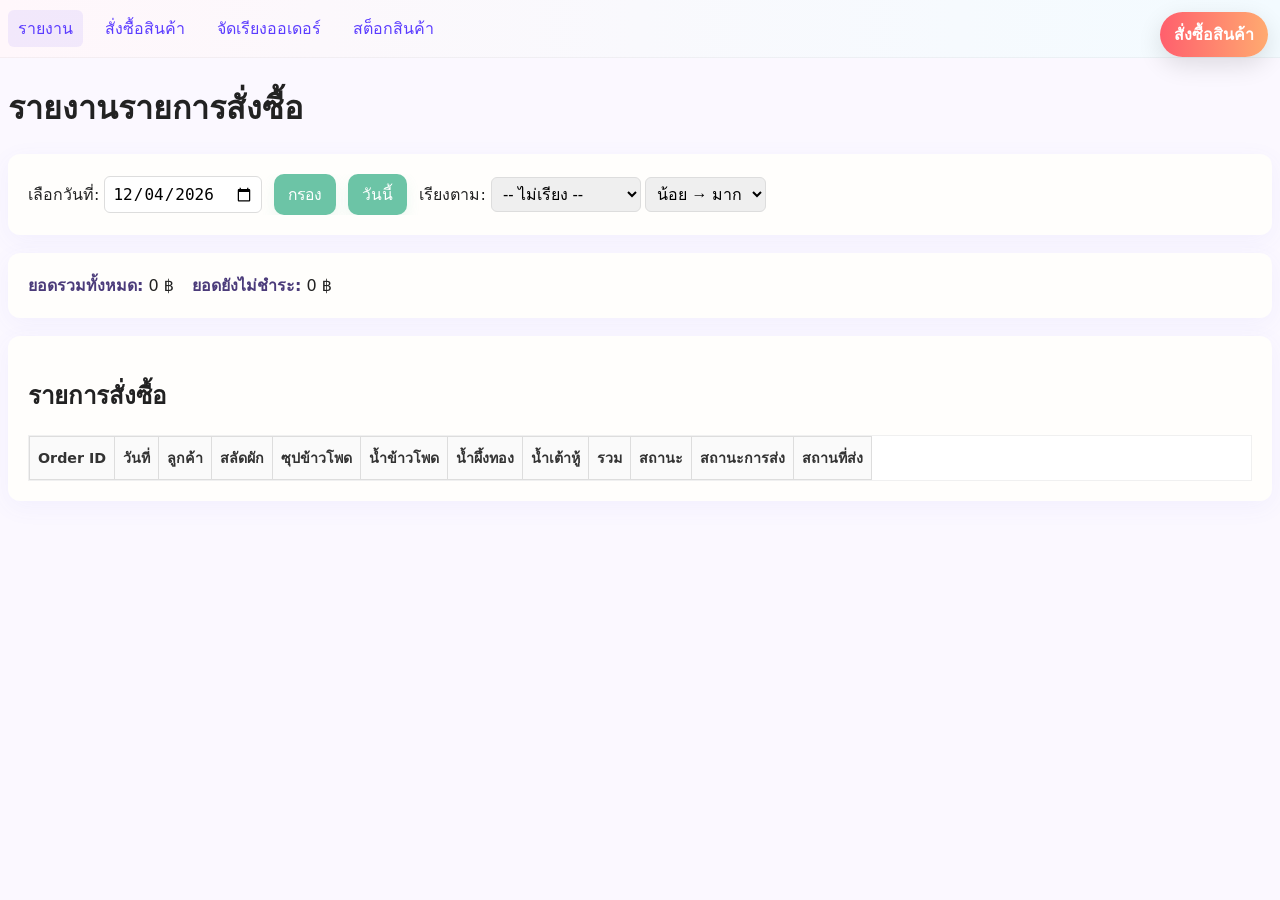
<file: index.html>
<!doctype html>
<html lang="th">
  <head>
    <meta charset="utf-8" />
    <meta name="viewport" content="width=device-width,initial-scale=1" />
    <title>Report — พอใจขาย</title>
    <link rel="stylesheet" href="assets/styles.css">
  </head>
  <body>
    <nav class="navmenu">
      <a href="index.html" class="navitem active">รายงาน</a>
      <a href="order.html" class="navitem">สั่งซื้อสินค้า</a>
      <a href="prepare.html" class="navitem">จัดเรียงออเดอร์</a>
      <a href="seller.html" class="navitem">สต็อกสินค้า</a>
    </nav>
    <a class="cta-order" href="order.html">สั่งซื้อสินค้า</a>
    <div id="loadingBanner" class="loading-banner">รอโหลดสักครู่เด้อ</div>
    <main class="container">
      <h1>รายงานรายการสั่งซื้อ</h1>
      <section class="card">
        <div style="display:flex;gap:12px;align-items:center;flex-wrap:wrap">
          <label>เลือกวันที่: <input type="date" id="filterDate"></label>
          <button id="applyFilter">กรอง</button>
          <button id="todayBtn">วันนี้</button>
          <label>เรียงตาม:
            <select id="sortBy" style="min-width:150px;">
              <option value="">-- ไม่เรียง --</option>
              <option value="orderId">Order ID</option>
              <option value="date">วันที่</option>
              <option value="customerName">ชื่อลูกค้า</option>
              <option value="totalAmount">ยอดรวม</option>
              <option value="sending_status">สถานะการส่ง</option>
              <option value="place_sent">สถานที่ส่ง</option>
            </select>
          </label>
          <label style="margin-left:-8px;">
            <select id="sortOrder" style="min-width:100px;">
              <option value="asc">น้อย → มาก</option>
              <option value="desc">มาก → น้อย</option>
            </select>
          </label>
        </div>
      </section>
      <div id="summary" class="card">
        <div><strong>ยอดรวมทั้งหมด:</strong> <span id="totalRevenue">0</span> ฿</div>
        <div><strong>ยอดยังไม่ชำระ:</strong> <span id="totalUnpaid">0</span> ฿</div>
      </div>

      <section class="card">
        <h2>รายการสั่งซื้อ</h2>
        <div style="overflow-x:auto;overflow-y:visible;-webkit-overflow-scrolling:touch;">
          <table id="ordersTable" style="width:100%;min-width:1200px;border-collapse:collapse;">
            <style>
              #ordersTable th, #ordersTable td {
                padding: 10px 8px;
                font-size: 0.95em;
                border: 1px solid #ddd;
                text-align: center;
              }
              #ordersTable th {
                background: #fafafa;
                font-weight: 600;
              }
              #ordersTable td {
                background: #fff;
              }
              #ordersTable tr:hover td {
                background: #fafafa;
              }
              #ordersTable select {
                padding: 6px;
                font-size: 0.9em;
                min-width: 100px;
              }
            </style>
            <thead>
              <tr id="ordersHeader">
                <!-- header rebuilt by script -->
              </tr>
            </thead>
            <tbody></tbody>
          </table>
        </div>
      </section>
    </main>

    <script src="assets/app.js"></script>
    <script>
      // Clean renderer: sets default date to today, injects product columns,
      // hides the previous "ชำระแล้ว" column and formats date as D/เดือน(ย่อ).
      let sellers = [];

      function formatThaiShort(dateStr){
        if(!dateStr) return '';
        const ymd = (dateStr + '').slice(0,10);
        const parts = ymd.split('-');
        if(parts.length !== 3) return dateStr;
        const d = String(Number(parts[2]));
        const month = Number(parts[1]);
        const months = ['ม.ค.','ก.พ.','มี.ค.','เม.ย.','พ.ค.','มิ.ย.','ก.ค.','ส.ค.','ก.ย.','ต.ค.','พ.ย.','ธ.ค.'];
        return d + '/' + (months[month-1]||parts[1]);
      }

      function showLoading(){ const b = document.getElementById('loadingBanner'); if(b) b.style.display='block'; }
      function hideLoading(){ const b = document.getElementById('loadingBanner'); if(b) b.style.display='none'; }

      async function init(){
        showLoading();
        sellers = await App.listSellers();
        const d = new Date();
        const iso = d.toISOString().slice(0,10);
        document.getElementById('filterDate').value = iso;
        document.getElementById('applyFilter').onclick = async ()=>{ showLoading(); await renderOrders(); hideLoading(); };
        document.getElementById('todayBtn').onclick = async ()=>{ document.getElementById('filterDate').value = iso; showLoading(); await renderOrders(); hideLoading(); };
        document.getElementById('sortBy').onchange = async ()=>{ showLoading(); await renderOrders(); hideLoading(); };
        document.getElementById('sortOrder').onchange = async ()=>{ showLoading(); await renderOrders(); hideLoading(); };
        await renderOrders();
        hideLoading();
      }

      function sameDate(a,b){ return (a||'').slice(0,10) === (b||'').slice(0,10); }

      async function renderOrders(){
        const filterDate = document.getElementById('filterDate').value || new Date().toISOString().slice(0,10);
        let orders = await App.listOrders();
        const tbody = document.querySelector('#ordersTable tbody');
        tbody.innerHTML = '';

        // Apply sorting from dropdown
        const sortBy = document.getElementById('sortBy').value;
        const sortOrder = document.getElementById('sortOrder').value;
        if(sortBy){
          orders.sort((a, b)=>{
            let aVal = a[sortBy], bVal = b[sortBy];
            // Handle numeric comparisons
            if(sortBy === 'totalAmount' || sortBy === 'paidAmount'){
              aVal = Number(aVal||0);
              bVal = Number(bVal||0);
            }
            if(typeof aVal === 'string') aVal = (aVal||'').toLowerCase();
            if(typeof bVal === 'string') bVal = (bVal||'').toLowerCase();
            if(aVal < bVal) return sortOrder === 'asc' ? -1 : 1;
            if(aVal > bVal) return sortOrder === 'asc' ? 1 : -1;
            return 0;
          });
        }

        // Rebuild header
        const headerRow = document.getElementById('ordersHeader');
        headerRow.innerHTML = '';
        headerRow.appendChild(Object.assign(document.createElement('th'),{textContent:'Order ID'}));
        headerRow.appendChild(Object.assign(document.createElement('th'),{textContent:'วันที่'}));
        headerRow.appendChild(Object.assign(document.createElement('th'),{textContent:'ลูกค้า'}));
        sellers.forEach(s=>{ const th = document.createElement('th'); th.textContent = s.name; headerRow.appendChild(th); });
        headerRow.appendChild(Object.assign(document.createElement('th'),{textContent:'รวม'}));
        headerRow.appendChild(Object.assign(document.createElement('th'),{textContent:'สถานะ'}));
        headerRow.appendChild(Object.assign(document.createElement('th'),{textContent:'สถานะการส่ง'}));
        headerRow.appendChild(Object.assign(document.createElement('th'),{textContent:'สถานที่ส่ง'}));

        // collect header labels for mobile view (used with CSS td:before content)
        const headers = Array.from(headerRow.children).map(h=>h.textContent);

        // helper to create TD with data-label for responsive layout
        function mkTd(txt, label){ const td = document.createElement('td'); td.textContent = txt; if(label) td.setAttribute('data-label', label); return td; }

        let total=0, unpaid=0;
        orders.forEach(o=>{
          const od = (o.date||'').slice(0,10);
          if(!sameDate(od, filterDate)) return;
          total += Number(o.totalAmount||0);
          const paid = Number(o.paidAmount||0);
          if(!o.paid || paid < (Number(o.totalAmount)||0)) unpaid += (Number(o.totalAmount)||0) - paid;

          const tr = document.createElement('tr');
          tr.appendChild(mkTd(o.orderId, headers[0]));
          tr.appendChild(mkTd(formatThaiShort(o.date), headers[1]));
          tr.appendChild(mkTd(o.customerName, headers[2]));

          const orderItems = o.orders || o['orders (JSON)'] || {};
          sellers.forEach((s, si)=>{
            const qty = orderItems[s.itemId] ? (orderItems[s.itemId].qty || orderItems[s.itemId].quantity || 0) : 0;
            tr.appendChild(mkTd(qty>0 ? qty : '', headers[3 + si]));
          });

          // total and status
          const totalIndex = headers.length - 4;
          const statusIndex = headers.length - 3;
          const sendIndex = headers.length - 2;
          const placeIndex = headers.length - 1;
          tr.appendChild(mkTd(o.totalAmount, headers[totalIndex]));
          const statusTd = mkTd('', headers[statusIndex]);
          const isPaid = o.paid && paid >= (Number(o.totalAmount)||0);
          if(isPaid){
            statusTd.textContent = 'จ่ายเงินแล้ว';
          } else {
            statusTd.innerHTML = `<button onclick="showPaymentModal('${o.orderId}')">ยืนยันเงิน</button>`;
          }
          tr.appendChild(statusTd);

          // สถานะการส่ง: ส่งแล้ว/ยัง (default not)
          const sendTd = document.createElement('td');
          sendTd.setAttribute('data-label', headers[sendIndex]);
          const sendSel = document.createElement('select');
          sendSel.innerHTML = `
            <option value="not">ยัง</option>
            <option value="send">ส่งแล้ว</option>
          `;
          // default selection from o.sending_status if present
          const sendingStatus = (o.sending_status || o.sendingStatus || 'not');
          sendSel.value = sendingStatus === 'send' ? 'send' : 'not';
          sendSel.onchange = async function(){
            const val = sendSel.value;
            try{
              const res = await App.updateOrderSendingStatus(o.orderId, val);
              if(res && !res.error){
                // refresh the row view to reflect remote changes
                renderOrders();
              } else {
                alert('อัปเดตสถานะการส่งไม่สำเร็จ' + (res && res.error ? `\n${res.error}` : ''));
                // revert selection on error
                sendSel.value = (o.sending_status || o.sendingStatus || 'not') === 'send' ? 'send' : 'not';
              }
            }catch(e){
              alert('อัปเดตสถานะการส่งไม่สำเร็จ\n' + (e && e.message ? e.message : 'Function error'));
              sendSel.value = (o.sending_status || o.sendingStatus || 'not') === 'send' ? 'send' : 'not';
            }
          };
          sendTd.appendChild(sendSel);
          tr.appendChild(sendTd);

          // สถานที่ส่ง dropdown
          const placeTd = document.createElement('td');
          placeTd.setAttribute('data-label', headers[placeIndex]);
          const placeSel = document.createElement('select');
          placeSel.innerHTML = `
            <option value="fl_1">โต๊ะชั้น1</option>
            <option value="fl_2">โต๊ะชั้น2</option>
            <option value="fl_3">โต๊ะชั้น3</option>
            <option value="hand">รับเอง</option>
          `;
          const placeVal = (o.place_sent || o.placeSent || 'hand');
          placeSel.value = ['fl_1','fl_2','fl_3','hand'].includes(placeVal) ? placeVal : 'hand';
          placeSel.onchange = async function(){
            const val = placeSel.value;
            try{
              const res = await App.updateOrderPlace(o.orderId, val);
              if(res && !res.error){
                renderOrders();
              } else {
                alert('อัปเดตสถานที่ส่งไม่สำเร็จ' + (res && res.error ? `\n${res.error}` : ''));
                placeSel.value = (['fl_1','fl_2','fl_3','hand'].includes(placeVal) ? placeVal : 'hand');
              }
            }catch(e){
              alert('อัปเดตสถานที่ส่งไม่สำเร็จ\n' + (e && e.message ? e.message : 'Function error'));
              placeSel.value = (['fl_1','fl_2','fl_3','hand'].includes(placeVal) ? placeVal : 'hand');
            }
          };
          placeTd.appendChild(placeSel);
          tr.appendChild(placeTd);

          tbody.appendChild(tr);
        });

        document.getElementById('totalRevenue').textContent = total;
        document.getElementById('totalUnpaid').textContent = unpaid;
      }

      // Payment modal
      function showPaymentModal(orderId){
        let modal = document.getElementById('paymentModal');
        if(!modal){
          modal = document.createElement('div');
          modal.id = 'paymentModal';
          modal.style = 'position:fixed;top:0;left:0;width:100vw;height:100vh;background:rgba(0,0,0,0.2);display:flex;align-items:center;justify-content:center;z-index:9999;';
          modal.innerHTML = `
            <div style="background:#fff;padding:24px 32px;border-radius:12px;min-width:280px;max-width:90vw;box-shadow:0 2px 16px #0002;">
              <h3>เลือกวิธีการชำระเงิน</h3>
              <form id="payForm">
                <label><input type="radio" name="method" value="QR Code" required> QR Code</label><br>
                <label><input type="radio" name="method" value="พร้อมเพย์"> พร้อมเพย์</label><br>
                <label><input type="radio" name="method" value="เงินสด"> เงินสด</label><br>
                <div style="margin-top:16px;text-align:right;">
                  <button type="submit">ยืนยัน</button>
                  <button type="button" onclick="document.getElementById('paymentModal').remove()">ยกเลิก</button>
                </div>
              </form>
            </div>
          `;
          document.body.appendChild(modal);
        }
        modal.querySelector('#payForm').onsubmit = async function(e){
          e.preventDefault();
          const method = modal.querySelector('input[name=method]:checked').value;
          const res = await App.confirmPayment(orderId, method);
          alert((res.message||'เสร็จแล้ว') + '\nวิธี: ' + method);
          modal.remove();
          renderOrders();
        };
      }

      init();
    </script>
  </body>
</html>
</file>
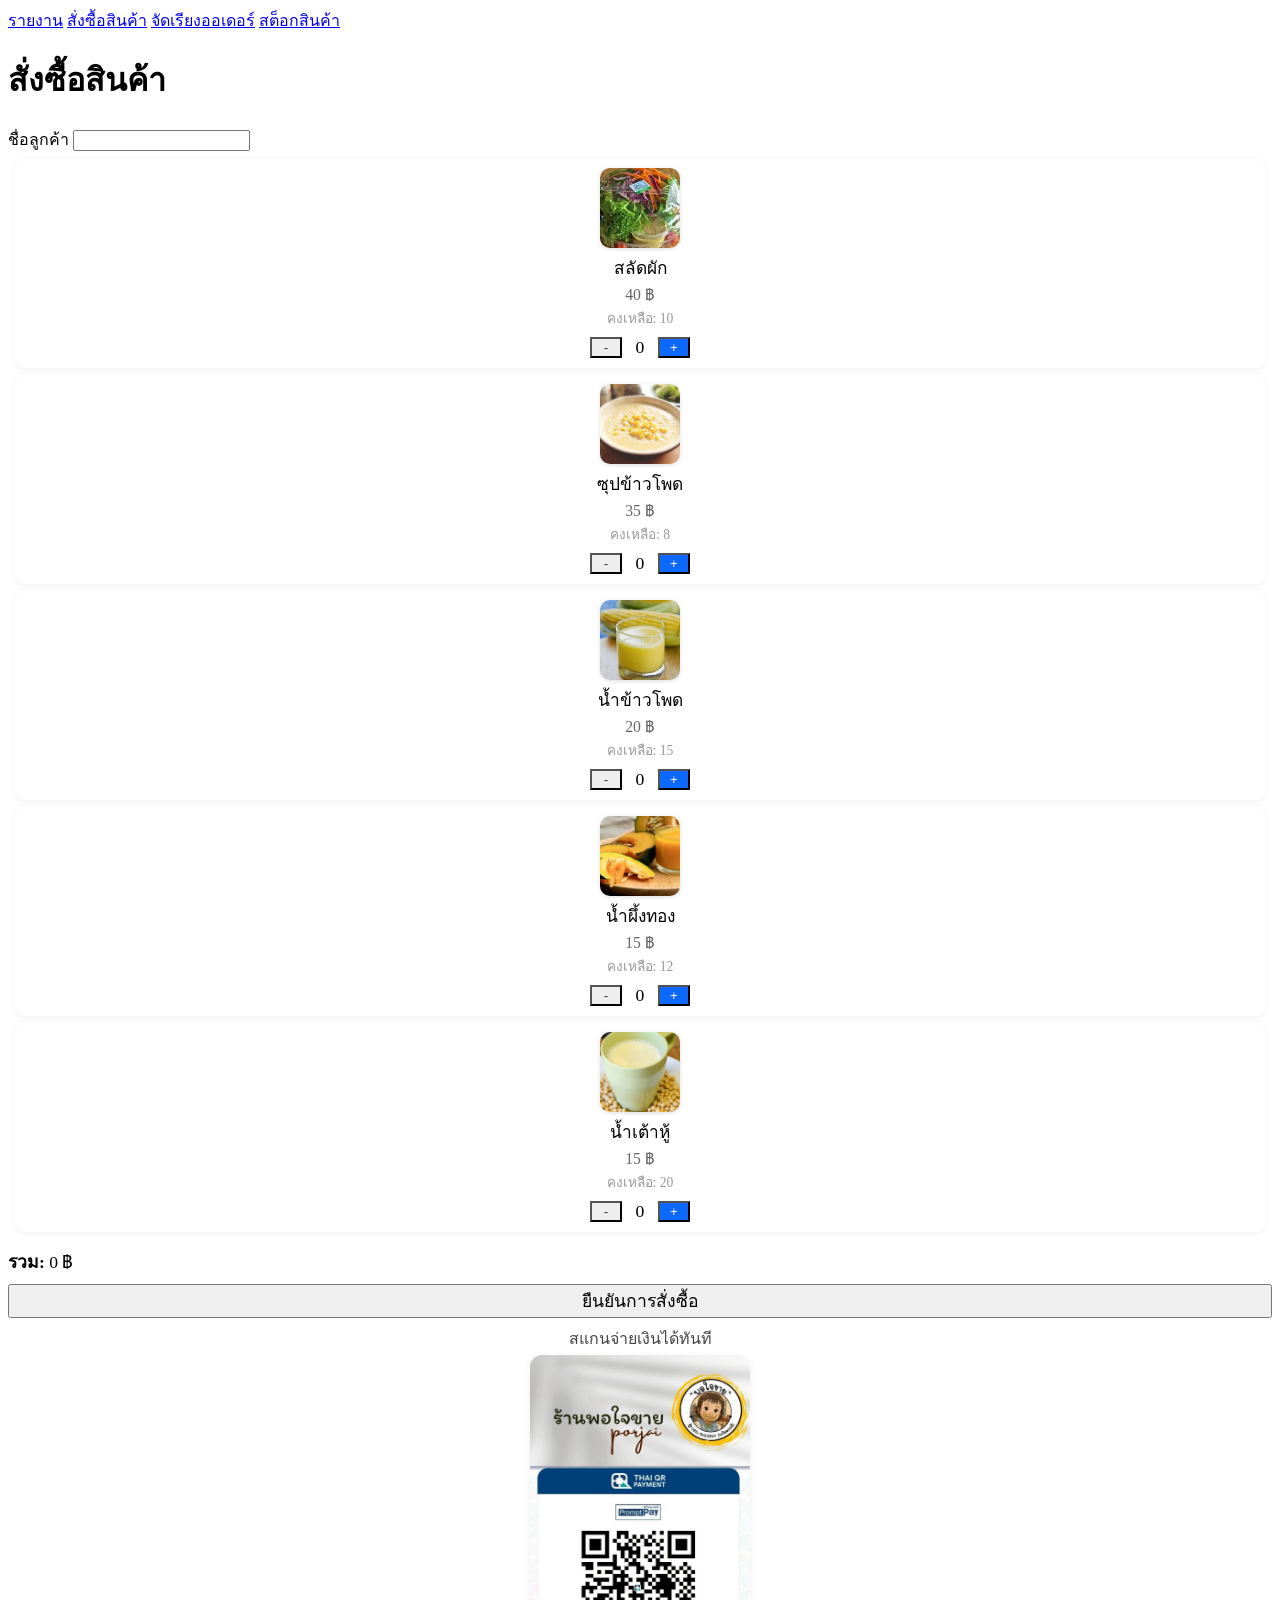
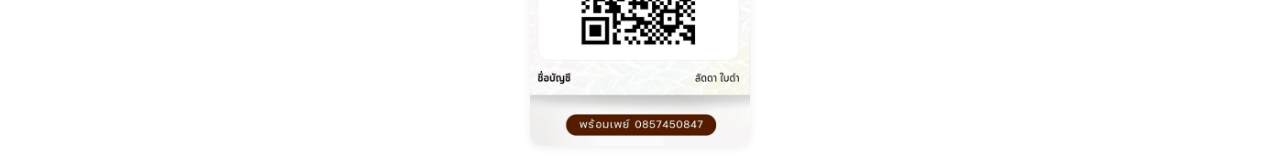
<file: order.html>
<!doctype html>
<html lang="th">
  <head>
    <meta charset="utf-8" />
    <meta name="viewport" content="width=device-width,initial-scale=1" />
    <title>Order — ร้านพอใจขาย</title>
    <link rel="stylesheet" href="    git add <conflicting-file>
    git commit -m "Resolve merge conflicts"assets/styles.css">
  </head>
  <body>
    <nav class="navmenu">
      <a href="index.html" class="navitem">รายงาน</a>
      <a href="order.html" class="navitem active">สั่งซื้อสินค้า</a>
      <a href="prepare.html" class="navitem">จัดเรียงออเดอร์</a>
      <a href="seller.html" class="navitem">สต็อกสินค้า</a>
    </nav>
    <main class="container">
      <h1>สั่งซื้อสินค้า</h1>
      <div id="loadingBanner" class="loading-banner">รอโหลดสักครู่เด้อ</div>
      <section class="card">
        <form id="orderForm">
          <label>ชื่อลูกค้า <input name="customerName" required></label>
          <div id="menuList" class="menu-grid"></div>
          <div style="margin:16px 0 8px 0;font-size:1.1em"><strong>รวม:</strong> <span id="orderTotal">0</span> ฿</div>
          <button type="submit" style="width:100%;font-size:1.1em">ยืนยันการสั่งซื้อ</button>
        </form>
      </section>
      <section class="card" style="text-align:center">
        <div style="margin:8px 0 4px 0;color:#444">สแกนจ่ายเงินได้ทันที</div>
        <img src="assets/images/625504.jpg" alt="QR Payment" style="max-width:220px;width:80vw;border-radius:12px;box-shadow:0 2px 8px #0001">
      </section>
    </main>

    <script src="assets/app.js"></script>
    <script>
      let sellers = [];
      let qtys = {};
      function showLoading(){ const b = document.getElementById('loadingBanner'); if(b) b.style.display='block'; }
      function hideLoading(){ const b = document.getElementById('loadingBanner'); if(b) b.style.display='none'; }

      async function init(){
        showLoading();
        sellers = await App.listSellers();
        qtys = {};
        renderMenuList();
        calcTotal();
        hideLoading();
      }

      function getMenuImage(itemId) {
        // Map itemId to image path
        const map = {
          'ITM-001': 'assets/images/สลัด.jpg',
          'ITM-002': 'assets/images/ซุป.jpg',
          'ITM-003': 'assets/images/ข้าวโพด.jpg',
          'ITM-004': 'assets/images/น้ำฟักทอง.jpg',
          'ITM-005': 'assets/images/soybean milk-1.jpg'
        };
        return map[itemId] || '';
      }

      function renderMenuList(){
        const menuDiv = document.getElementById('menuList');
        // 2 columns grid
        let html = '<div class="menu-grid-inner">';
        sellers.forEach((s, i) => {
          const q = qtys[s.itemId] || 0;
          html += `<div class="menu-cell" style="box-shadow:0 1px 6px #0001;border-radius:12px;padding:10px 6px;margin:6px;background:#fff;display:flex;flex-direction:column;align-items:center;">
            <img src="${getMenuImage(s.itemId)}" alt="${s.name}" style="width:80px;height:80px;object-fit:cover;border-radius:10px;margin-bottom:6px;box-shadow:0 1px 4px #0002;">
            <div style="font-weight:500;font-size:1.08em;text-align:center">${s.name}</div>
            <div style="color:#666;font-size:0.98em;text-align:center">${s.price} ฿</div>
            <div style="color:#999;font-size:0.85em;text-align:center">คงเหลือ: ${s.stock}</div>
            <div style="display:flex;align-items:center;justify-content:center;gap:6px;margin-top:8px;">
              <button type="button" class="qtybtn" data-id="${s.itemId}" data-delta="-1" style="background:#eee;color:#333;min-width:32px;">-</button>
              <span style="min-width:24px;display:inline-block;text-align:center;font-size:1.1em">${q}</span>
              <button type="button" class="qtybtn" data-id="${s.itemId}" data-delta="1" style="background:${(s.stock<=0||q>=s.stock)?'#ccc':'#0b69ff'};color:${(s.stock<=0||q>=s.stock)?'#666':'#fff'};min-width:32px;" ${(s.stock<=0||q>=s.stock)?'disabled':''}>+</button>
            </div>
          </div>`;
        });
        html += '</div>';
        menuDiv.innerHTML = html;
        // Attach event listeners
        menuDiv.querySelectorAll('.qtybtn').forEach(btn => {
          btn.onclick = function(){
            const id = btn.getAttribute('data-id');
            const delta = Number(btn.getAttribute('data-delta'));
            const s = sellers.find(x=>x.itemId===id) || {stock:0};
            const cur = qtys[id]||0;
            if(delta > 0){
              // increment up to stock
              qtys[id] = Math.min(s.stock, cur + delta);
            } else {
              qtys[id] = Math.max(0, cur + delta);
            }
            renderMenuList();
            calcTotal();
          };
        });
      }

      function calcTotal(){
        let total = 0;
        sellers.forEach(s => {
          total += (qtys[s.itemId]||0) * s.price;
        });
        document.getElementById('orderTotal').textContent = total;
      }

      document.getElementById('orderForm').addEventListener('submit', async e => {
        e.preventDefault();
        const f = e.target;
        const customerName = f.customerName.value;
        const items = {};
        sellers.forEach(s => {
          if(qtys[s.itemId] > 0){
            items[s.itemId] = {qty: qtys[s.itemId], price: s.price};
          }
        });
        const totalAmount = Number(document.getElementById('orderTotal').textContent||0);
        if(Object.keys(items).length === 0){
          alert('กรุณาเลือกสินค้าอย่างน้อย 1 รายการ');
          return;
        }
        const order = {customerName, items, totalAmount};
        const res = await App.createOrder(order);
        if(res && res.error){
          // Show detailed insufficient stock message when available
          if(res.error === 'Insufficient stock' && Array.isArray(res.details)){
            const lines = res.details.map(d => `${d.name || d.itemId}: ขอ ${d.requested}, คงเหลือ ${d.available}`);
            alert('ไม่สำเร็จ: สินค้าบางรายการสต็อกไม่พอ\n' + lines.join('\n'));
          } else {
            alert('ไม่สำเร็จ: ' + (res.error || 'Unknown'));
          }
          if(res.details) console.log('details', res.details);
          return;
        }
        alert(res.message || 'สั่งซื้อเรียบร้อย');
        f.reset();
        qtys = {};
        // refresh sellers to get updated stock
        sellers = await App.listSellers();
        renderMenuList();
        calcTotal();
      });

      init();
    </script>
  </body>
</html>
</file>
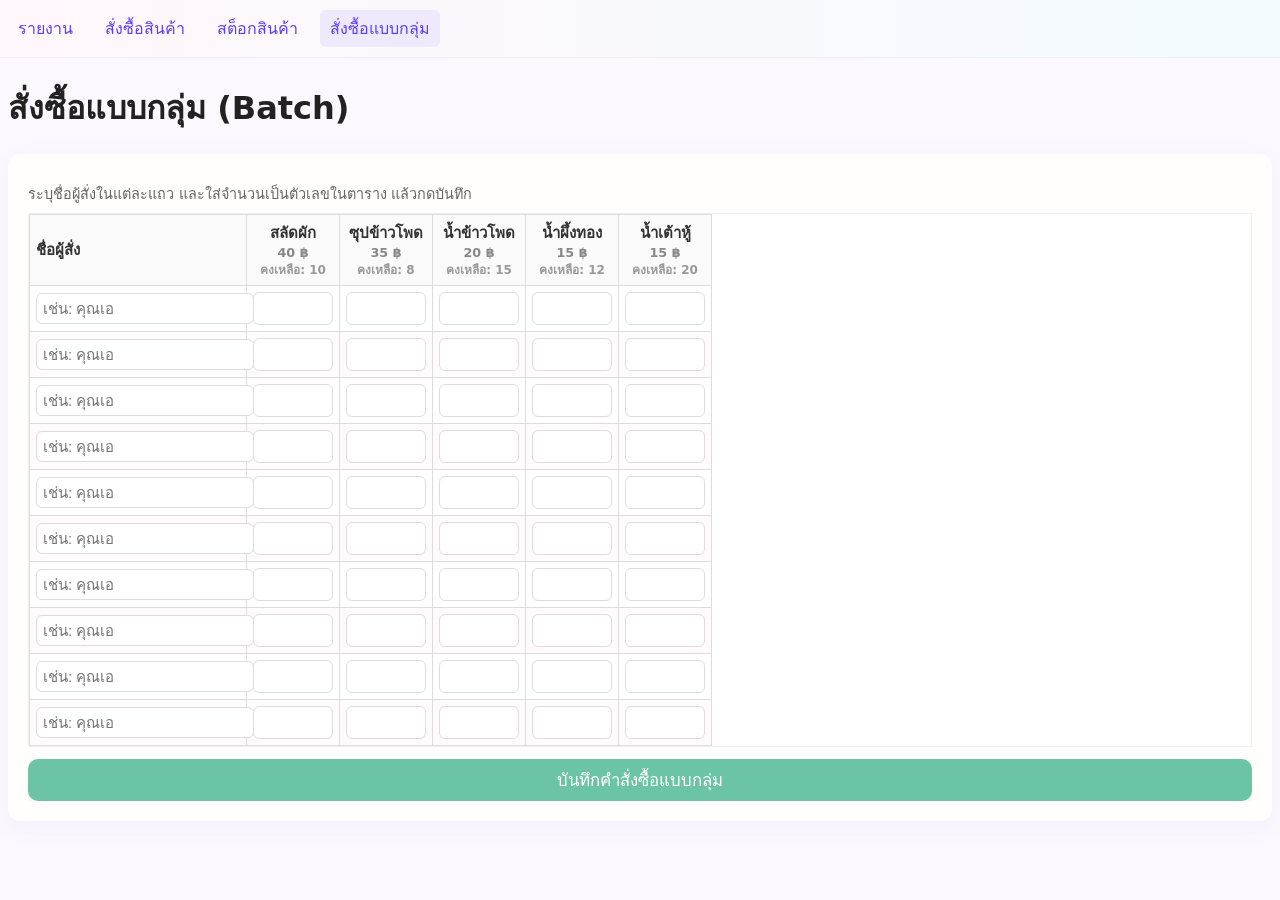
<file: order_batch.html>
<!doctype html>
<html lang="th">
  <head>
    <meta charset="utf-8" />
    <meta name="viewport" content="width=device-width,initial-scale=1" />
    <title>Order Batch — ร้านพอใจขาย</title>
    <link rel="stylesheet" href="assets/styles.css">
    <style>
      .batch-table { width: 100%; border-collapse: collapse; }
      .batch-table th, .batch-table td { border: 1px solid #ddd; padding: 6px; text-align: center; }
      .batch-table thead th { position: sticky; top: 0; background: #fafafa; z-index: 1; }
      .batch-scroll { overflow-x: auto; }
      .cust-input { width: 100%; padding: 6px; }
      .qty-input { width: 64px; text-align: center; }
      .table-note { color: #666; font-size: 0.9em; margin: 8px 0; }
    </style>
  </head>
  <body>
    <nav class="navmenu">
      <a href="index.html" class="navitem">รายงาน</a>
      <a href="order.html" class="navitem">สั่งซื้อสินค้า</a>
      <a href="seller.html" class="navitem">สต็อกสินค้า</a>
      <a href="order_batch.html" class="navitem active">สั่งซื้อแบบกลุ่ม</a>
    </nav>
    <main class="container">
      <h1>สั่งซื้อแบบกลุ่ม (Batch)</h1>
      <div id="loadingBanner" class="loading-banner">รอโหลดสักครู่เด้อ</div>

      <section class="card">
        <div class="table-note">ระบุชื่อผู้สั่งในแต่ละแถว และใส่จำนวนเป็นตัวเลขในตาราง แล้วกดบันทึก</div>
        <div id="tableWrap" class="batch-scroll"></div>
        <div style="margin-top:12px">
          <button id="saveBtn" style="width:100%;font-size:1.05em">บันทึกคำสั่งซื้อแบบกลุ่ม</button>
        </div>
      </section>
    </main>

    <script src="assets/app.js"></script>
    <script>
      const ROWS = 10; // จำนวนแถว
      let sellers = [];

      function showLoading(){ const b = document.getElementById('loadingBanner'); if(b) b.style.display='block'; }
      function hideLoading(){ const b = document.getElementById('loadingBanner'); if(b) b.style.display='none'; }

      async function init(){
        showLoading();
        sellers = await App.listSellers();
        renderTable();
        hideLoading();
      }

      function renderTable(){
        const wrap = document.getElementById('tableWrap');
        let html = '<table class="batch-table"><thead><tr>';
        html += '<th style="min-width:160px;text-align:left">ชื่อผู้สั่ง</th>';
        sellers.forEach(s => {
          html += `<th title="${s.name}">${s.name}
            <div style=\"color:#888;font-size:0.85em\">${s.price} ฿</div>
            <div style=\"color:#999;font-size:0.8em\">คงเหลือ: ${Number(s.stock||0)}</div>
          </th>`;
        });
        html += '</tr></thead><tbody>';
        for(let r=0; r<ROWS; r++){
          html += '<tr>';
          html += `<td style="text-align:left"><input class="cust-input" placeholder="เช่น: คุณเอ" data-row="${r}" /></td>`;
          sellers.forEach(s => {
            html += `<td><input class="qty-input" type="number" min="0" step="1" data-row="${r}" data-id="${s.itemId}" /></td>`;
          });
          html += '</tr>';
        }
        html += '</tbody></table>';
        wrap.innerHTML = html;
      }

      async function saveBatch(){
        // อ่านข้อมูลจากตาราง แล้วสร้าง order ทีละคน พร้อมตรวจสต็อกสะสม
        const inputs = Array.from(document.querySelectorAll('.qty-input'));
        const nameInputs = Array.from(document.querySelectorAll('.cust-input'));
        const byRow = new Map();

        // เตรียมชื่อในแต่ละแถว
        nameInputs.forEach(inp => {
          const row = Number(inp.getAttribute('data-row'));
          const name = (inp.value||'').trim();
          byRow.set(row, { name, items: {} });
        });

        // รวบรวมจำนวนสินค้า
        inputs.forEach(inp => {
          const row = Number(inp.getAttribute('data-row'));
          const id = inp.getAttribute('data-id');
          const qty = Number(inp.value||0);
          if(!byRow.has(row)) byRow.set(row, { name:'', items:{} });
          if(qty > 0){
            const seller = sellers.find(x=>x.itemId===id);
            byRow.get(row).items[id] = { qty, price: seller ? seller.price : 0 };
          }
        });

        // สต็อกคงเหลือแบบสะสม ขณะทำรายการทีละแถว
        const remaining = {};
        sellers.forEach(s => { remaining[s.itemId] = Number(s.stock||0); });

        let success = 0, failed = 0;
        const failDetails = [];

        for(const [row, data] of byRow.entries()){
          if(!data.name || Object.keys(data.items).length===0) continue;

          // จำกัดจำนวนตามสต็อกคงเหลือ ณ ตอนนี้
          const adjustedItems = {};
          Object.entries(data.items).forEach(([id, v]) => {
            const req = Number(v.qty||0);
            const avail = Number(remaining[id]||0);
            if(req <= 0) return;
            if(avail <= 0) return; // หมดสต็อกแล้ว
            const take = Math.min(req, avail);
            if(take > 0){
              adjustedItems[id] = { qty: take, price: v.price };
            }
          });

          if(Object.keys(adjustedItems).length === 0){
            failed++;
            failDetails.push({ name: data.name, reason: 'Insufficient stock for requested items' });
            continue;
          }

          const totalAmount = Object.entries(adjustedItems).reduce((sum,[,v])=>sum + (v.qty*v.price), 0);
          const order = { customerName: data.name, items: adjustedItems, totalAmount };
          try{
            const res = await App.createOrder(order);
            if(res && !res.error){
              success++;
              // ตัดสต็อกจาก remaining เมื่อสำเร็จ
              Object.entries(adjustedItems).forEach(([id,v]) => { remaining[id] = Math.max(0, (remaining[id]||0) - v.qty); });
            } else {
              failed++;
              if(res && res.error === 'Insufficient stock' && Array.isArray(res.details)){
                failDetails.push({ name: data.name, reason: 'Insufficient stock', details: res.details });
              } else {
                failDetails.push({ name: data.name, reason: (res && res.error) || 'Unknown' });
              }
              console.log('order failed', data.name, res);
            }
          }catch(e){
            failed++;
            failDetails.push({ name: data.name, reason: 'Network/Error' });
            console.error('order error', e);
          }
        }

        if(success===0 && failed===0){
          alert('กรุณาระบุชื่อผู้สั่งและจำนวนสินค้าอย่างน้อย 1 รายการ');
          return;
        }

        if(failed>0){
          // แสดงรายละเอียดบางส่วนของความล้มเหลว เพื่อช่วยแก้ไขเร็ว
          const lines = failDetails.slice(0, 5).map(fd => {
            if(fd.details){
              const ds = fd.details.map(d => `${d.name || d.itemId}: ขอ ${d.requested}, คงเหลือ ${d.available}`).join(', ');
              return `${fd.name}: สต็อกไม่พอ (${ds})`;
            }
            return `${fd.name}: ${fd.reason}`;
          });
          alert(`บันทึกสำเร็จ ${success} รายการ, ไม่สำเร็จ ${failed} รายการ\n` + (lines.length?lines.join('\n'):''));
        } else {
          alert(`บันทึกสำเร็จ ${success} รายการ`);
        }

        // ล้างตารางหลังบันทึก และรีเฟรชรายการสินค้า/สต็อก
        sellers = await App.listSellers();
        renderTable();
      }

      document.getElementById('saveBtn').addEventListener('click', saveBatch);
      init();
    </script>
  </body>
</html>
</file>
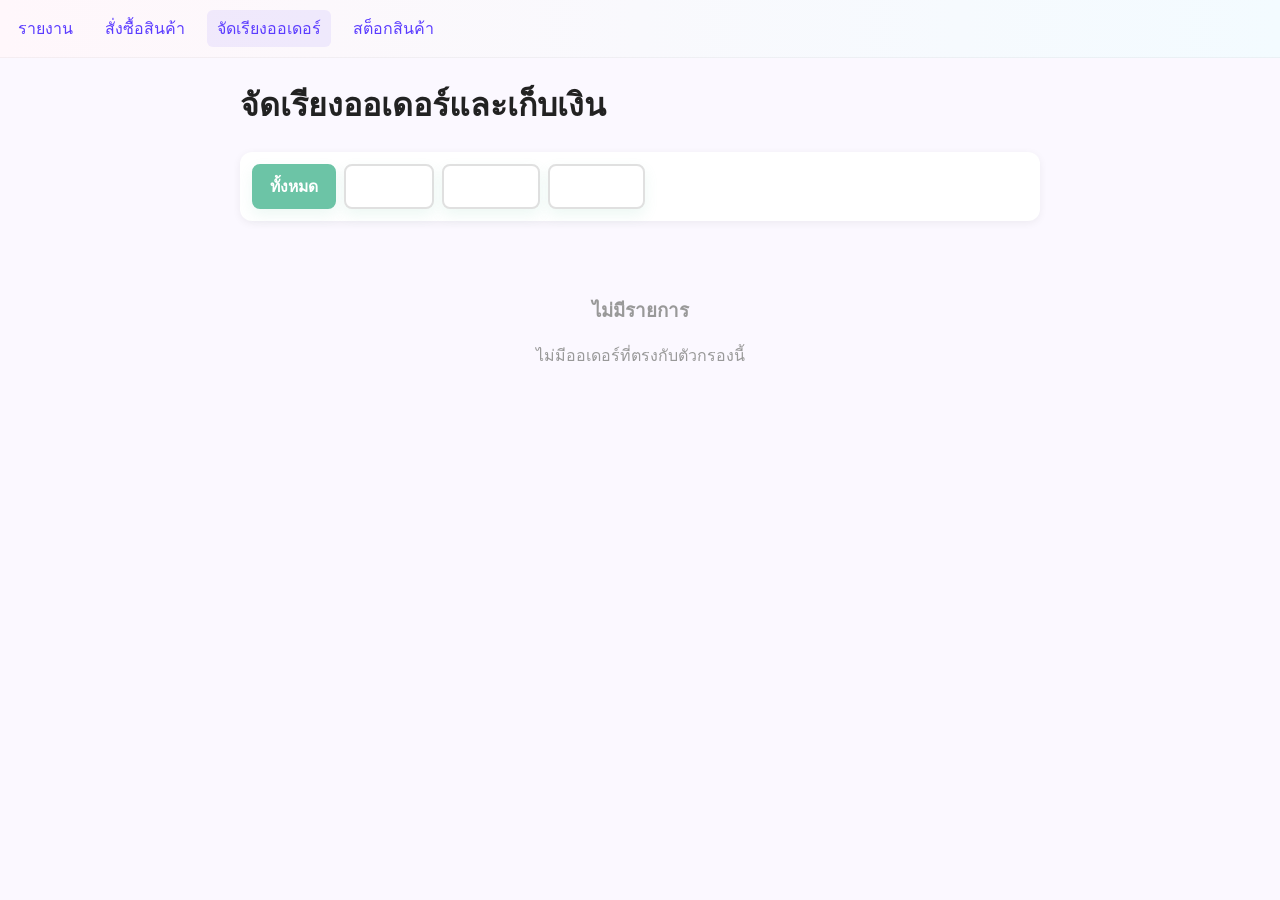
<file: prepare.html>
<!doctype html>
<html lang="th">
  <head>
    <meta charset="utf-8" />
    <meta name="viewport" content="width=device-width,initial-scale=1" />
    <title>จัดเรียงออเดอร์ — ร้านพอใจขาย</title>
    <link rel="stylesheet" href="assets/styles.css">
    <style>
      .prepare-container {
        max-width: 800px;
        margin: 0 auto;
      }
      .order-card {
        background: #fff;
        border-radius: 12px;
        padding: 16px;
        margin-bottom: 16px;
        box-shadow: 0 2px 8px rgba(0,0,0,0.08);
        border-left: 4px solid #6cc4a6;
      }
      .order-card.completed {
        border-left-color: #90ee90;
        opacity: 0.7;
      }
      .order-card.paid {
        border-left-color: #ffd700;
      }
      .order-header {
        display: flex;
        justify-content: space-between;
        align-items: center;
        margin-bottom: 12px;
        padding-bottom: 8px;
        border-bottom: 2px solid #f0f0f0;
      }
      .order-id {
        font-size: 1.2em;
        font-weight: 700;
        color: #333;
      }
      .customer-name {
        font-size: 1.1em;
        color: #555;
        margin-top: 4px;
      }
      .order-status {
        display: flex;
        gap: 8px;
        align-items: center;
        flex-wrap: wrap;
      }
      .status-badge {
        padding: 4px 12px;
        border-radius: 12px;
        font-size: 0.85em;
        font-weight: 600;
      }
      .status-unpaid {
        background: #ffebee;
        color: #c62828;
      }
      .status-paid {
        background: #e8f5e9;
        color: #2e7d32;
      }
      .status-prepared {
        background: #e3f2fd;
        color: #1565c0;
      }
      .item-list {
        margin: 12px 0;
      }
      .item-row {
        display: flex;
        align-items: center;
        padding: 10px;
        margin: 6px 0;
        background: #fafafa;
        border-radius: 8px;
        transition: all 0.2s;
      }
      .item-row.checked {
        background: #e8f5e9;
        text-decoration: line-through;
        opacity: 0.7;
      }
      .item-checkbox {
        width: 24px;
        height: 24px;
        margin-right: 12px;
        cursor: pointer;
        accent-color: #6cc4a6;
      }
      .item-details {
        flex: 1;
        display: flex;
        justify-content: space-between;
        align-items: center;
      }
      .item-name {
        font-weight: 600;
        font-size: 1.05em;
      }
      .item-qty {
        background: #6cc4a6;
        color: white;
        padding: 4px 12px;
        border-radius: 8px;
        font-weight: 600;
        margin-left: 8px;
      }
      .order-actions {
        display: flex;
        gap: 8px;
        margin-top: 12px;
        flex-wrap: wrap;
      }
      .btn-payment {
        flex: 1;
        min-width: 140px;
        background: linear-gradient(135deg, #667eea 0%, #764ba2 100%);
        color: white;
        border: none;
        padding: 12px 20px;
        border-radius: 10px;
        font-size: 1em;
        font-weight: 600;
        cursor: pointer;
        box-shadow: 0 4px 12px rgba(102, 126, 234, 0.3);
      }
      .btn-complete {
        flex: 1;
        min-width: 140px;
        background: linear-gradient(135deg, #6cc4a6 0%, #5ab591 100%);
      }
      .total-amount {
        font-size: 1.3em;
        font-weight: 700;
        color: #333;
        margin-top: 8px;
        text-align: right;
      }
      .filter-tabs {
        display: flex;
        gap: 8px;
        margin-bottom: 16px;
        background: white;
        padding: 12px;
        border-radius: 12px;
        box-shadow: 0 2px 8px rgba(0,0,0,0.06);
        flex-wrap: wrap;
      }
      .filter-tab {
        padding: 8px 16px;
        border-radius: 8px;
        border: 2px solid #e0e0e0;
        background: white;
        cursor: pointer;
        font-weight: 600;
        transition: all 0.2s;
      }
      .filter-tab.active {
        background: #6cc4a6;
        color: white;
        border-color: #6cc4a6;
      }
      .empty-state {
        text-align: center;
        padding: 40px 20px;
        color: #999;
      }
      @media (max-width: 600px) {
        .order-header {
          flex-direction: column;
          align-items: flex-start;
        }
        .order-status {
          margin-top: 8px;
        }
        .item-details {
          flex-direction: column;
          align-items: flex-start;
        }
        .item-qty {
          margin-left: 0;
          margin-top: 4px;
        }
        .btn-payment, .btn-complete {
          min-width: 100%;
        }
      }
      .notification {
        position: fixed;
        top: 50%;
        left: 50%;
        transform: translate(-50%, -50%);
        color: white;
        padding: 24px 40px;
        border-radius: 12px;
        font-size: 1.2em;
        font-weight: 700;
        z-index: 99999;
        box-shadow: 0 4px 24px rgba(0,0,0,0.3);
        text-align: center;
      }
      .notification-success {
        background: rgba(108,196,166,0.95);
      }
      .notification-payment {
        background: rgba(102,126,234,0.95);
      }
    </style>
  </head>
  <body>
    <nav class="navmenu">
      <a href="index.html" class="navitem">รายงาน</a>
      <a href="order.html" class="navitem">สั่งซื้อสินค้า</a>
      <a href="prepare.html" class="navitem active">จัดเรียงออเดอร์</a>
      <a href="seller.html" class="navitem">สต็อกสินค้า</a>
    </nav>
    <div id="loadingBanner" class="loading-banner">รอโหลดสักครู่เด้อ</div>
    <main class="container prepare-container">
      <h1>จัดเรียงออเดอร์และเก็บเงิน</h1>
      
      <div class="filter-tabs">
        <button class="filter-tab active" data-filter="all">ทั้งหมด</button>
        <button class="filter-tab" data-filter="unprepared">ยังไม่จัด</button>
        <button class="filter-tab" data-filter="unpaid">ยังไม่จ่าย</button>
        <button class="filter-tab" data-filter="completed">เสร็จแล้ว</button>
      </div>

      <div id="ordersList"></div>
    </main>

    <script src="assets/app.js"></script>
    <script>
      let sellers = [];
      let orders = [];
      let orderStates = {}; // track preparation state: { orderId: { itemId: checked, ... } }
      let currentFilter = 'all';

      function showLoading(){ const b = document.getElementById('loadingBanner'); if(b) b.style.display='block'; }
      function hideLoading(){ const b = document.getElementById('loadingBanner'); if(b) b.style.display='none'; }

      async function init(){
        showLoading();
        sellers = await App.listSellers();
        await loadOrders();
        
        // Load saved states from localStorage
        const saved = localStorage.getItem('orderStates');
        if(saved) {
          try {
            orderStates = JSON.parse(saved);
          } catch(e) {}
        }
        
        renderOrders();
        hideLoading();
        
        // Setup filter tabs
        document.querySelectorAll('.filter-tab').forEach(tab => {
          tab.onclick = () => {
            document.querySelectorAll('.filter-tab').forEach(t => t.classList.remove('active'));
            tab.classList.add('active');
            currentFilter = tab.dataset.filter;
            renderOrders();
          };
        });
      }

      async function loadOrders(){
        orders = await App.listOrders();
        // Filter to today's orders only
        const today = new Date().toISOString().slice(0,10);
        orders = orders.filter(o => {
          const od = (o.date||'').slice(0,10);
          return od === today;
        });
        // Sort by date (newest first)
        orders.sort((a,b) => new Date(b.date) - new Date(a.date));
      }

      function getSellerById(itemId) {
        return sellers.find(s => s.itemId === itemId) || {name: itemId, price: 0};
      }

      function isOrderPrepared(orderId) {
        const state = orderStates[orderId];
        if(!state) return false;
        const orderItems = orders.find(o => o.orderId === orderId)?.orders || {};
        const itemIds = Object.keys(orderItems);
        return itemIds.every(id => state[id]);
      }

      function isOrderPaid(order) {
        const paid = Number(order.paidAmount||0);
        return order.paid && paid >= (Number(order.totalAmount)||0);
      }

      function filterOrder(order) {
        const prepared = isOrderPrepared(order.orderId);
        const paid = isOrderPaid(order);
        
        if(currentFilter === 'all') return true;
        if(currentFilter === 'unprepared') return !prepared;
        if(currentFilter === 'unpaid') return !paid;
        if(currentFilter === 'completed') return prepared && paid;
        return true;
      }

      function renderOrders(){
        const container = document.getElementById('ordersList');
        const filtered = orders.filter(filterOrder);
        
        if(filtered.length === 0) {
          container.innerHTML = '<div class="empty-state"><h3>ไม่มีรายการ</h3><p>ไม่มีออเดอร์ที่ตรงกับตัวกรองนี้</p></div>';
          return;
        }
        
        container.innerHTML = '';
        
        filtered.forEach(order => {
          const orderItems = order.orders || order['orders (JSON)'] || {};
          const prepared = isOrderPrepared(order.orderId);
          const paid = isOrderPaid(order);
          
          const card = document.createElement('div');
          card.className = 'order-card';
          if(prepared && paid) card.classList.add('completed');
          else if(paid) card.classList.add('paid');
          
          let statusHtml = '';
          if(!paid) {
            statusHtml += '<span class="status-badge status-unpaid">ยังไม่จ่าย</span>';
          } else {
            statusHtml += '<span class="status-badge status-paid">จ่ายแล้ว</span>';
          }
          if(prepared) {
            statusHtml += '<span class="status-badge status-prepared">จัดเรียงแล้ว</span>';
          }
          
          let itemsHtml = '';
          Object.entries(orderItems).forEach(([itemId, details]) => {
            const seller = getSellerById(itemId);
            const qty = details.qty || details.quantity || 0;
            const checked = orderStates[order.orderId]?.[itemId] || false;
            
            itemsHtml += `
              <div class="item-row ${checked ? 'checked' : ''}">
                <input type="checkbox" class="item-checkbox" 
                  data-order="${order.orderId}" 
                  data-item="${itemId}"
                  ${checked ? 'checked' : ''}>
                <div class="item-details">
                  <span class="item-name">${seller.name}</span>
                  <span class="item-qty">x${qty}</span>
                </div>
              </div>
            `;
          });
          
          let actionsHtml = '';
          if(!paid) {
            actionsHtml = `<button class="btn-payment" onclick="showPaymentModal('${order.orderId}')">💰 เก็บเงิน ${order.totalAmount}฿</button>`;
          }
          
          card.innerHTML = `
            <div class="order-header">
              <div>
                <div class="order-id">${order.orderId}</div>
                <div class="customer-name">👤 ${order.customerName}</div>
              </div>
              <div class="order-status">
                ${statusHtml}
              </div>
            </div>
            <div class="item-list">
              ${itemsHtml}
            </div>
            <div class="total-amount">รวม: ${order.totalAmount} ฿</div>
            ${actionsHtml ? `<div class="order-actions">${actionsHtml}</div>` : ''}
          `;
          
          container.appendChild(card);
        });
        
        // Attach checkbox listeners
        document.querySelectorAll('.item-checkbox').forEach(checkbox => {
          checkbox.onchange = function() {
            const orderId = this.dataset.order;
            const itemId = this.dataset.item;
            
            if(!orderStates[orderId]) orderStates[orderId] = {};
            orderStates[orderId][itemId] = this.checked;
            
            // Save to localStorage
            localStorage.setItem('orderStates', JSON.stringify(orderStates));
            
            // Update UI
            const row = this.closest('.item-row');
            if(this.checked) {
              row.classList.add('checked');
            } else {
              row.classList.remove('checked');
            }
            
            // Check if all items are prepared
            if(isOrderPrepared(orderId)) {
              const card = this.closest('.order-card');
              // Show visual feedback
              const prepared = document.createElement('div');
              prepared.className = 'notification notification-success';
              prepared.style.fontSize = '1.3em';
              prepared.style.padding = '20px 40px';
              prepared.textContent = '✅ จัดเรียงเสร็จแล้ว!';
              document.body.appendChild(prepared);
              setTimeout(() => prepared.remove(), 1500);
              
              // Refresh after animation
              setTimeout(() => renderOrders(), 1500);
            }
          };
        });
      }

      // Payment modal
      function showPaymentModal(orderId){
        const order = orders.find(o => o.orderId === orderId);
        if(!order) return;
        
        let modal = document.getElementById('paymentModal');
        if(!modal){
          modal = document.createElement('div');
          modal.id = 'paymentModal';
          modal.style = 'position:fixed;top:0;left:0;width:100vw;height:100vh;background:rgba(0,0,0,0.4);display:flex;align-items:center;justify-content:center;z-index:9999;';
          modal.innerHTML = `
            <div style="background:#fff;padding:24px 32px;border-radius:16px;min-width:300px;max-width:90vw;box-shadow:0 8px 32px rgba(0,0,0,0.2);">
              <h3 style="margin-top:0;color:#333;">เลือกวิธีการชำระเงิน</h3>
              <p style="font-size:1.2em;font-weight:700;color:#667eea;margin:12px 0;">ยอดรวม: <span id="modalAmount"></span> ฿</p>
              <form id="payForm">
                <label style="display:flex;align-items:center;padding:12px;margin:8px 0;background:#f5f5f5;border-radius:8px;cursor:pointer;">
                  <input type="radio" name="method" value="QR Code" required style="margin-right:12px;width:20px;height:20px;"> 
                  <span style="font-size:1.05em;">📱 QR Code</span>
                </label>
                <label style="display:flex;align-items:center;padding:12px;margin:8px 0;background:#f5f5f5;border-radius:8px;cursor:pointer;">
                  <input type="radio" name="method" value="พร้อมเพย์" required style="margin-right:12px;width:20px;height:20px;"> 
                  <span style="font-size:1.05em;">💳 พร้อมเพย์</span>
                </label>
                <label style="display:flex;align-items:center;padding:12px;margin:8px 0;background:#f5f5f5;border-radius:8px;cursor:pointer;">
                  <input type="radio" name="method" value="เงินสด" required style="margin-right:12px;width:20px;height:20px;"> 
                  <span style="font-size:1.05em;">💵 เงินสด</span>
                </label>
                <div style="margin-top:20px;text-align:right;display:flex;gap:8px;">
                  <button type="button" onclick="document.getElementById('paymentModal').remove()" style="flex:1;background:#e0e0e0;color:#333;">ยกเลิก</button>
                  <button type="submit" style="flex:1;background:linear-gradient(135deg, #667eea 0%, #764ba2 100%);">✓ ยืนยันชำระเงิน</button>
                </div>
              </form>
            </div>
          `;
          document.body.appendChild(modal);
        }
        
        document.getElementById('modalAmount').textContent = order.totalAmount;
        
        modal.querySelector('#payForm').onsubmit = async function(e){
          e.preventDefault();
          const selected = modal.querySelector('input[name=method]:checked');
          if(!selected) return;
          const method = selected.value;
          
          showLoading();
          const res = await App.confirmPayment(orderId, method);
          hideLoading();
          
          // Show success message
          const success = document.createElement('div');
          success.className = 'notification notification-payment';
          success.innerHTML = `✅ รับเงินเรียบร้อย<br><small style="font-size:0.8em;opacity:0.9;">วิธี: ${method}</small>`;
          document.body.appendChild(success);
          
          modal.remove();
          
          setTimeout(() => {
            success.remove();
            loadOrders().then(() => renderOrders());
          }, 1500);
        };
      }

      init();
    </script>
  </body>
</html>
</file>
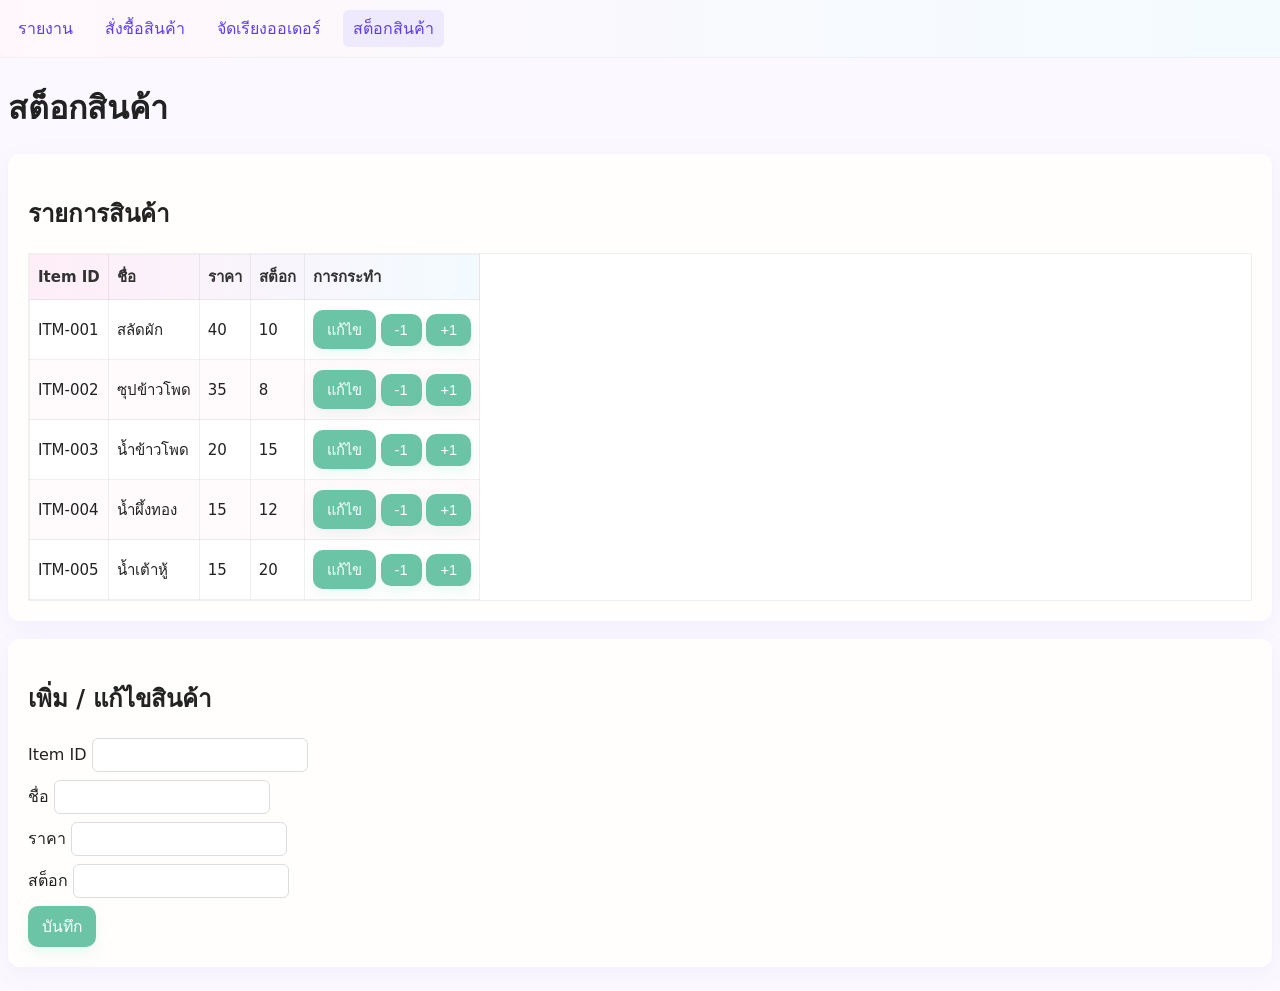
<file: seller.html>
<!doctype html>
<html lang="th">
  <head>
    <meta charset="utf-8" />
    <meta name="viewport" content="width=device-width,initial-scale=1" />
    <title>Stock — ร้านพอใจขาย</title>
    <link rel="stylesheet" href="assets/styles.css">
  </head>
  <body>
    <nav class="navmenu">
      <a href="index.html" class="navitem">รายงาน</a>
      <a href="order.html" class="navitem">สั่งซื้อสินค้า</a>
      <a href="prepare.html" class="navitem">จัดเรียงออเดอร์</a>
      <a href="seller.html" class="navitem active">สต็อกสินค้า</a>
    </nav>
    <main class="container">
      <h1>สต็อกสินค้า</h1>

      <section class="card">
        <h2>รายการสินค้า</h2>
        <table id="sellerTable">
          <thead>
            <tr><th>Item ID</th><th>ชื่อ</th><th>ราคา</th><th>สต็อก</th><th>การกระทำ</th></tr>
          </thead>
          <tbody></tbody>
        </table>
      </section>

      <section class="card">
        <h2>เพิ่ม / แก้ไขสินค้า</h2>
        <form id="productForm">
          <label>Item ID <input name="itemId" required></label>
          <label>ชื่อ <input name="name" required></label>
          <label>ราคา <input name="price" type="number" required></label>
          <label>สต็อก <input name="stock" type="number" required></label>
          <button type="submit">บันทึก</button>
        </form>
      </section>
    </main>

    <script src="assets/app.js"></script>
    <script>
      async function loadSellers(){
        const list = await App.listSellers();
        const tbody = document.querySelector('#sellerTable tbody');
        tbody.innerHTML = '';
        list.forEach(p=>{
          const tr = document.createElement('tr');
          tr.innerHTML = `
            <td>${p.itemId}</td>
            <td>${p.name}</td>
            <td>${p.price}</td>
            <td>${p.stock}</td>
            <td>
              <button onclick="editProduct('${p.itemId}')">แก้ไข</button>
              <button onclick="adjustStock('${p.itemId}', -1)">-1</button>
              <button onclick="adjustStock('${p.itemId}', 1)">+1</button>
            </td>
          `;
          tbody.appendChild(tr);
        });
      }

      function editProduct(itemId){
        App.listSellers().then(list=>{
          const p = list.find(x=>x.itemId===itemId);
          if(!p) return alert('ไม่พบสินค้า');
          const f = document.forms['productForm'];
          f.itemId.value = p.itemId;
          f.name.value = p.name;
          f.price.value = p.price;
          f.stock.value = p.stock;
        });
      }

      async function adjustStock(itemId, delta){
        await App.updateStock(itemId, delta);
        loadSellers();
      }

      document.getElementById('productForm').addEventListener('submit', async e=>{
        e.preventDefault();
        const f = e.target;
        const p = {itemId: f.itemId.value, name: f.name.value, price: Number(f.price.value), stock: Number(f.stock.value)};
        const res = await App.saveProduct(p);
        alert(res.message || 'บันทึกเรียบร้อย');
        f.reset();
        loadSellers();
      });

      loadSellers();
    </script>
  </body>
</html>
</file>
<file: assets/styles.css>
/* Menu grid for order page */
.menu-grid-inner {
	display: grid;
	grid-template-columns: 1fr 1fr;
	gap: 10px;
}
.menu-cell {
	min-width: 0;
}
@media (max-width: 600px) {
	.menu-grid-inner {
		grid-template-columns: 1fr 1fr;
		gap: 6px;
	}
	.menu-cell img {
		width: 60px !important;
		height: 60px !important;
	}
}
/* Simple nav menu */
.navmenu {
	display: flex;
	gap: 12px;
	background: #fff;
	border-bottom: 1px solid #eee;
	padding: 10px 8px;
	margin-bottom: 8px;
	position: sticky;
	top: 0;
	z-index: 10;
}
.navitem {
	color: #0b69ff;
	text-decoration: none;
	font-weight: 500;
	padding: 6px 10px;
	border-radius: 6px;
	transition: background 0.2s;
}
.navitem:hover, .navitem.active {
	background: #eaf2ff;
}
@media (max-width: 600px) {
	.navmenu {
		gap: 6px;
		padding: 8px 2vw;
		font-size: 0.98em;
	}
	.navitem {
		padding: 6px 4px;
	}
}

:root {
	font-family: Inter, system-ui, -apple-system, Roboto, 'Noto Sans', 'Helvetica Neue', Arial;
	font-size: 16px;
}
body {
	margin: 0;
	background: #fbf8ff; /* soft pastel background */
	color: #222;
}
.container {
	max-width: 1400px;
	margin: 24px auto;
	padding: 0 8px;
}
.card {
	background: #fffefc;
	border-radius: 12px;
	padding: 20px;
	margin-bottom: 18px;
	box-shadow: 0 6px 24px rgba(99, 102, 241, 0.06);
}
table {
	width: 100%;
	border-collapse: collapse;
	font-size: 15px;
	overflow-x: auto;
	display: block;
	border: 1px solid rgba(0,0,0,0.06);
	background: white;
}
thead {
	background: linear-gradient(90deg, #ffeef8, #f3fbff);
}
th, td {
	padding: 10px 8px;
	border: 1px solid rgba(0,0,0,0.06);
	text-align: left;
	word-break: break-word;
}
/* zebra rows for readability */
tbody tr:nth-child(even){ background: #fffafc; }

/* Slightly bolder header text */
th { font-weight: 600; color: #333; }
/* make table scroll nicely */
.card > div { overflow-x: auto; }
button {
	background: #6cc4a6; /* pastel mint */
	color: #fff;
	border: none;
	padding: 8px 14px;
	border-radius: 10px;
	cursor: pointer;
	font-size: 0.98em;
	box-shadow: 0 6px 14px rgba(108,196,166,0.12);
}
input, select {
	padding: 7px;
	border: 1px solid #ddd;
	border-radius: 6px;
	font-size: 1em;
}
form label {
	display: block;
	margin-bottom: 8px;
}

@media (max-width: 600px) {
	.container {
		padding: 0 2vw;
		margin: 8px auto;
	}
	h1, h2, h3 {
		font-size: 1.2em;
	}
	.card {
		padding: 8px;
		margin-bottom: 10px;
	}
	table, thead, tbody, th, td, tr {
		display: block;
		width: 100%;
	}
	thead {
		display: none;
	}
	tr {
		margin-bottom: 10px;
		background: #fff;
		border-radius: 8px;
		box-shadow: 0 1px 4px rgba(0,0,0,0.04);
		padding: 8px 0;
	}
	td {
		border: none;
		padding: 6px 2px;
		position: relative;
	}
	td:before {
		content: attr(data-label);
		font-weight: bold;
		display: block;
		margin-bottom: 2px;
		color: #555;
		font-size: 0.95em;
	}
}

/* Orders table small action button style */
#ordersTable button {
	padding: 6px 10px;
	font-size: 0.9em;
	border-radius: 8px;
	background: #ffb3c7; /* pastel pink for action */
	color: #4b2c2c;
	box-shadow: none;
}

/* Status text style */
#ordersTable td { vertical-align: middle; }
#ordersTable td.status-paid { color: #2a7f66; font-weight: 600; }

/* Pastel navigation accents */
.navmenu { background: linear-gradient(90deg,#fff7fb,#f3fbff); border-bottom: 1px solid rgba(0,0,0,0.04); }
.navitem { color: #5b3cff; }
.navitem.active, .navitem:hover { background: rgba(91,60,255,0.08); }

/* Make summary cards pastel */
#summary { display:flex; gap:18px; align-items:center; }
#summary strong { color: #4b3b7a; }

/* Smaller, rounded table cells on small screens */
@media (max-width: 600px) {
	th, td { padding: 8px 10px; }
}

/* Loading banner shown while fetching data */
.loading-banner {
	display: none;
	text-align: center;
	background: linear-gradient(90deg,#fff2f8,#f0fff7);
	color: #5b3cff;
	padding: 10px 12px;
	border-radius: 8px;
	margin: 12px auto;
	max-width: 980px;
	box-shadow: 0 6px 18px rgba(91,60,255,0.06);
	font-weight: 600;
}

/* Rainbow CTA button (fixed top-right) */
.cta-order{
	position:fixed;
	top:12px;
	right:12px;
	z-index:99999;
	display:inline-block;
	padding:10px 14px;
	border-radius:999px;
	color:#fff;
	font-weight:700;
	text-decoration:none;
	box-shadow:0 8px 24px rgba(0,0,0,0.12);
	background: linear-gradient(90deg,#ff5f6d,#ffc371,#8be9a8,#6cc4ff);
	background-size: 400% 100%;
	animation: rainbowShift 6s linear infinite;
}
.cta-order:hover{ transform: translateY(-2px); }
@keyframes rainbowShift{ 0%{background-position:0% 50%}50%{background-position:100% 50%}100%{background-position:0% 50%} }
@media(max-width:600px){ .cta-order{ top:10px; right:8px; padding:8px 10px; font-size:0.95em; } }

/* Modal scaling for mobile */
#paymentModal > div {
	max-width: 98vw !important;
	min-width: 0 !important;
	padding: 16px 8px !important;
}
</file>
